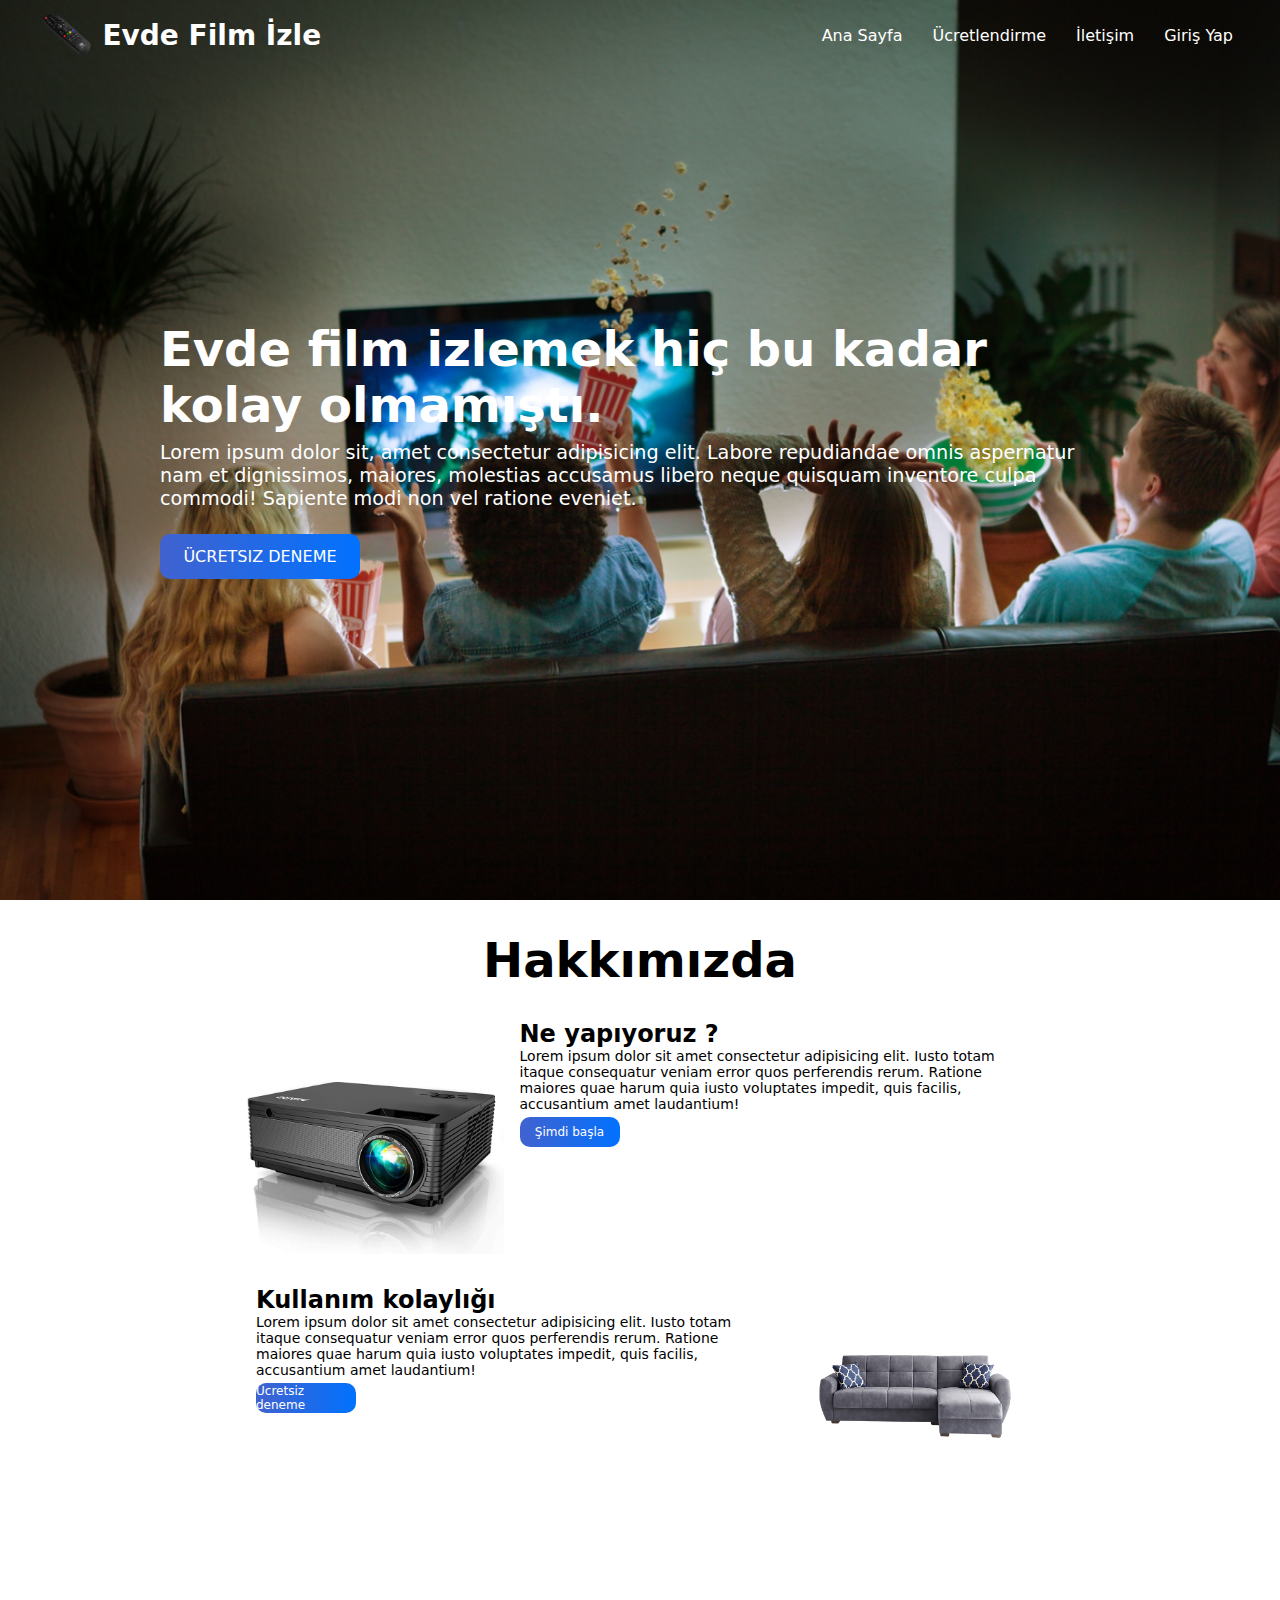
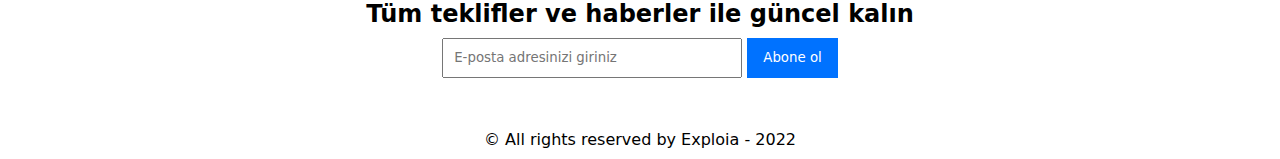
<file: index.html>
<!DOCTYPE html>
<html lang="en">
  <head>
    <meta charset="UTF-8" />
    <meta http-equiv="X-UA-Compatible" content="IE=edge" />
    <meta name="viewport" content="width=device-width, initial-scale=1.0" />
    <link rel="shortcut icon" href="./images/kumand.png" type="image/x-icon" />
    <link
      rel="stylesheet"
      href="https://cdnjs.cloudflare.com/ajax/libs/font-awesome/4.7.0/css/font-awesome.css"
      integrity="sha512-5A8nwdMOWrSz20fDsjczgUidUBR8liPYU+WymTZP1lmY9G6Oc7HlZv156XqnsgNUzTyMefFTcsFH/tnJE/+xBg=="
      crossorigin="anonymous"
      referrerpolicy="no-referrer"
    />
    <link rel="stylesheet" href="./styles/common.css" />
    <link rel="stylesheet" href="./styles/index.css" />
    <link rel="stylesheet" href="./styles/navbar.css" />
    <title>Evde Film İzle</title>
  </head>
  <body>
    <section class="home-main">
      <nav>
        <div class="brand">
          <img src="./images/kumand.png" alt="kumanda" />
          <a href="/">Evde Film İzle</a>
        </div>

        <i class="fa fa-bars" aria-hidden="true"></i>

        <ul>
          <i class="fa fa-times" aria-hidden="true"></i>
          <li><a href="/">Ana Sayfa</a></li>
          <li><a href="./pricing.html">Ücretlendirme</a></li>
          <li><a href="./contact.html">İletişim</a></li>
          <li><a href="./login.html">Giriş Yap</a></li>
        </ul>
      </nav>

      <div class="main-content">
        <h1>Evde film izlemek hiç bu kadar kolay olmamıştı.</h1>
        <p>
          Lorem ipsum dolor sit, amet consectetur adipisicing elit. Labore
          repudiandae omnis aspernatur nam et dignissimos, maiores, molestias
          accusamus libero neque quisquam inventore culpa commodi! Sapiente modi
          non vel ratione eveniet.
        </p>

        <a href="./login.html" class="gradient-btn">Ücretsiz Deneme</a>
      </div>
    </section>

    <section class="about">
      <h1>Hakkımızda</h1>
      <div class="about-sub">
        <img src="./images/projektör.jpg" alt="upload" />
        <div class="sub-sub-about">
          <h2>Ne yapıyoruz ?</h2>
          <p>
            Lorem ipsum dolor sit amet consectetur adipisicing elit. Iusto totam
            itaque consequatur veniam error quos perferendis rerum. Ratione
            maiores quae harum quia iusto voluptates impedit, quis facilis,
            accusantium amet laudantium!
          </p>
          <a href="./login.html" class="gradient-btn">Şimdi başla</a>
        </div>
      </div>

      <div class="about-sub">
        <div class="sub-sub-about">
          <h2>Kullanım kolaylığı</h2>
          <p>
            Lorem ipsum dolor sit amet consectetur adipisicing elit. Iusto totam
            itaque consequatur veniam error quos perferendis rerum. Ratione
            maiores quae harum quia iusto voluptates impedit, quis facilis,
            accusantium amet laudantium!
          </p>
          <a href="./login.html" class="gradient-btn">Ücretsiz deneme</a>
        </div>
        <img src="./images/koltuk.png" alt="upload" />
      </div>
    </section>

    <div class="subscribe">
      <h2>Tüm teklifler ve haberler ile güncel kalın</h2>
      <form action="" class="subscribe-box">
        <input
          required
          type="email"
          name="email"
          placeholder="E-posta adresinizi giriniz"
        />
        <button>Abone ol</button>
      </form>
    </div>

    <div class="copyright">&copy; All rights reserved by Exploia - 2022</div>

    <script src="./js/navbar.js"></script>
  </body>
</html>
</file>
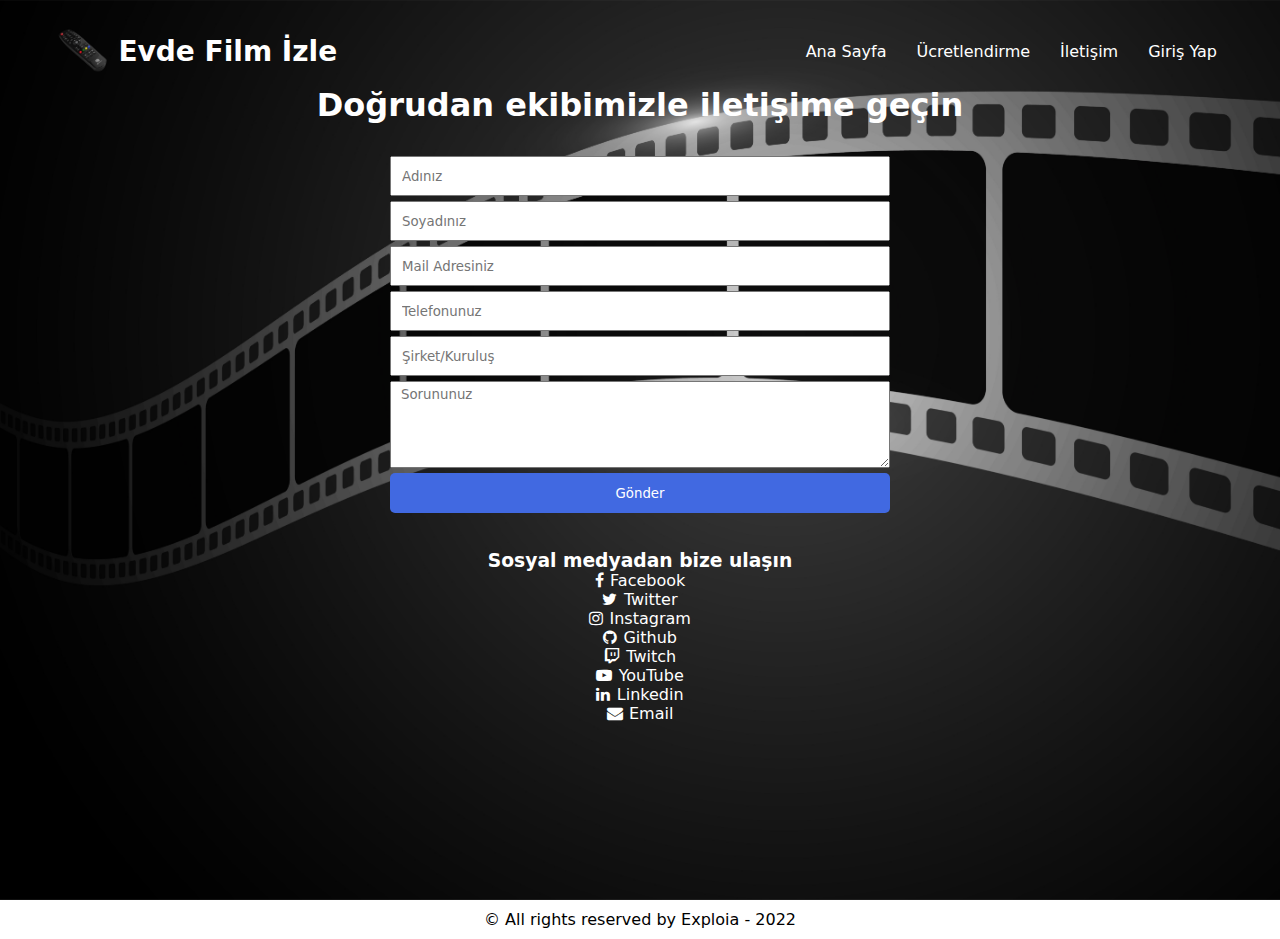
<file: contact.html>
<!DOCTYPE html>
<html lang="en">
  <head>
    <meta charset="UTF-8" />
    <meta http-equiv="X-UA-Compatible" content="IE=edge" />
    <meta name="viewport" content="width=device-width, initial-scale=1.0" />
    <link rel="shortcut icon" href="./images/kumand.png" type="image/x-icon" />
    <link
      rel="stylesheet"
      href="https://cdnjs.cloudflare.com/ajax/libs/font-awesome/4.7.0/css/font-awesome.css"
      integrity="sha512-5A8nwdMOWrSz20fDsjczgUidUBR8liPYU+WymTZP1lmY9G6Oc7HlZv156XqnsgNUzTyMefFTcsFH/tnJE/+xBg=="
      crossorigin="anonymous"
      referrerpolicy="no-referrer"
    />
    <link rel="stylesheet" href="./styles/common.css" />
    <link rel="stylesheet" href="./styles/contact.css" />
    <link rel="stylesheet" href="./styles/navbar.css" />
    <title>İletişim - Evde Film İzle</title>
  </head>
  <body>
    <section class="contact-form" id="contact">
      <nav>
        <div class="brand">
          <img src="./images/kumand.png" alt="kumanda" />
          <a href="/">Evde Film İzle</a>
        </div>

        <i class="fa fa-bars" aria-hidden="true"></i>

        <ul>
          <i class="fa fa-times" aria-hidden="true"></i>
          <li><a href="/">Ana Sayfa</a></li>
          <li><a href="./pricing.html">Ücretlendirme</a></li>
          <li><a href="./contact.html">İletişim</a></li>
          <li><a href="./login.html">Giriş Yap</a></li>
        </ul>
      </nav>
      <h1>Doğrudan ekibimizle iletişime geçin</h1>
      <form
        action="https://formsubmit.co/3c8b0efbdd8eccc2a6cbbbf3edbfd0a6 "
        method="POST"
      >
        <input type="text" name="fname" placeholder="Adınız" required />
        <input type="text" name="lname" placeholder="Soyadınız" required />
        <input
          type="email"
          name="email"
          placeholder="Mail Adresiniz"
          required
        />
        <input type="text" name="phone" placeholder="Telefonunuz" required />
        <input
          type="text"
          name="company"
          placeholder="Şirket/Kuruluş"
          required
        />
        <textarea
          name="query"
          id=""
          cols="30"
          rows="5"
          placeholder="Sorununuz"
        ></textarea>

        <button type="submit">Gönder</button>
      </form>

      <div class="social-medias">
        <h3>Sosyal medyadan bize ulaşın</h3>
        <ul>
          <li>
            <a href="https://www.facebook.com/Exploiaa/"
              ><i class="fa fa-facebook"></i>Facebook</a
            >
          </li>
          <li>
            <a href="https://twitter.com/exploia"
              ><i class="fa fa-twitter"></i>Twitter</a
            >
          </li>
          <li>
            <a href="https://www.instagram.com/buraky.d/"
              ><i class="fa fa-instagram"></i>Instagram</a
            >
          </li>
          <li>
            <a href="https://github.com/Exploia"
              ><i class="fa fa-github"></i>Github</a
            >
          </li>
          <li>
            <a href="https://www.twitch.tv/exploia"
              ><i class="fa fa-twitch"></i>Twitch</a
            >
          </li>
          <li>
            <a href="https://www.youtube.com/channel/UCunibFuWLmQxgqmhy22f_7Q"
              ><i class="fa fa-youtube-play"></i>YouTube</a
            >
          </li>
          <li>
            <a href="https://www.linkedin.com/in/burak-yazar-604696215/"
              ><i class="fa fa-linkedin"></i>Linkedin</a
            >
          </li>
          <li>
            <a href="burakyazar191@gmail.com"
              ><i class="fa fa-envelope"></i>Email</a
            >
          </li>
        </ul>
      </div>
    </section>

    <div class="copyright">&copy; All rights reserved by Exploia - 2022</div>

    <script src="./js/navbar.js"></script>
  </body>
</html>
</file>
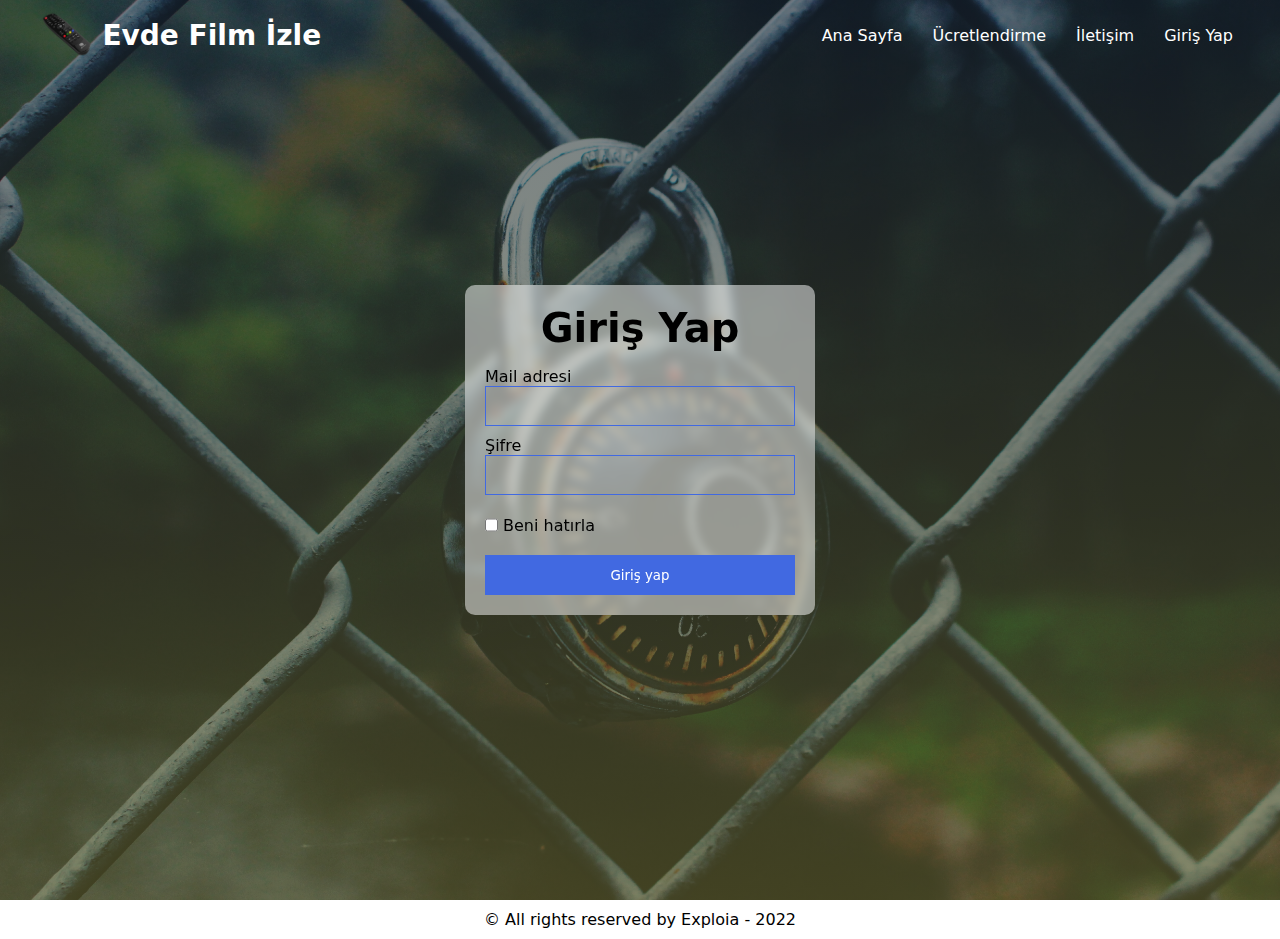
<file: login.html>
<!DOCTYPE html>
<html lang="en">
  <head>
    <meta charset="UTF-8" />
    <meta http-equiv="X-UA-Compatible" content="IE=edge" />
    <meta name="viewport" content="width=device-width, initial-scale=1.0" />
    <link rel="shortcut icon" href="./images/kumand.png" type="image/x-icon" />
    <link
      rel="stylesheet"
      href="https://cdnjs.cloudflare.com/ajax/libs/font-awesome/4.7.0/css/font-awesome.css"
      integrity="sha512-5A8nwdMOWrSz20fDsjczgUidUBR8liPYU+WymTZP1lmY9G6Oc7HlZv156XqnsgNUzTyMefFTcsFH/tnJE/+xBg=="
      crossorigin="anonymous"
      referrerpolicy="no-referrer"
    />
    <link rel="stylesheet" href="./styles/common.css" />
    <link rel="stylesheet" href="./styles/login.css" />
    <link rel="stylesheet" href="./styles/navbar.css" />
    <title>Login - Evde Film İzle</title>
  </head>
  <body>
    <section>
      <nav>
        <div class="brand">
          <img src="./images/kumand.png" alt="kumanda" />
          <a href="/">Evde Film İzle</a>
        </div>

        <i class="fa fa-bars" aria-hidden="true"></i>

        <ul>
          <i class="fa fa-times" aria-hidden="true"></i>
          <li><a href="/">Ana Sayfa</a></li>
          <li><a href="./pricing.html">Ücretlendirme</a></li>
          <li><a href="./contact.html">İletişim</a></li>
          <li><a href="./login.html">Giriş Yap</a></li>
        </ul>
      </nav>
      <div class="login">
        <h1>Giriş Yap</h1>
        <form action="">
          <div class="form-item">
            <label for="email">Mail adresi</label>
            <input type="email" id="email" name="email" required />
          </div>

          <div class="form-item">
            <label for="password">Şifre</label>
            <input type="password" id="password" name="password" required />
          </div>

          <div class="form-item">
            <input type="checkbox" id="remember" name="remember" />
            <label for="remember">Beni hatırla</label>
          </div>

          <button type="submit">Giriş yap</button>
        </form>
      </div>
    </section>

    <div class="copyright">&copy; All rights reserved by Exploia - 2022</div>

    <script src="./js/navbar.js"></script>
  </body>
</html>
</file>
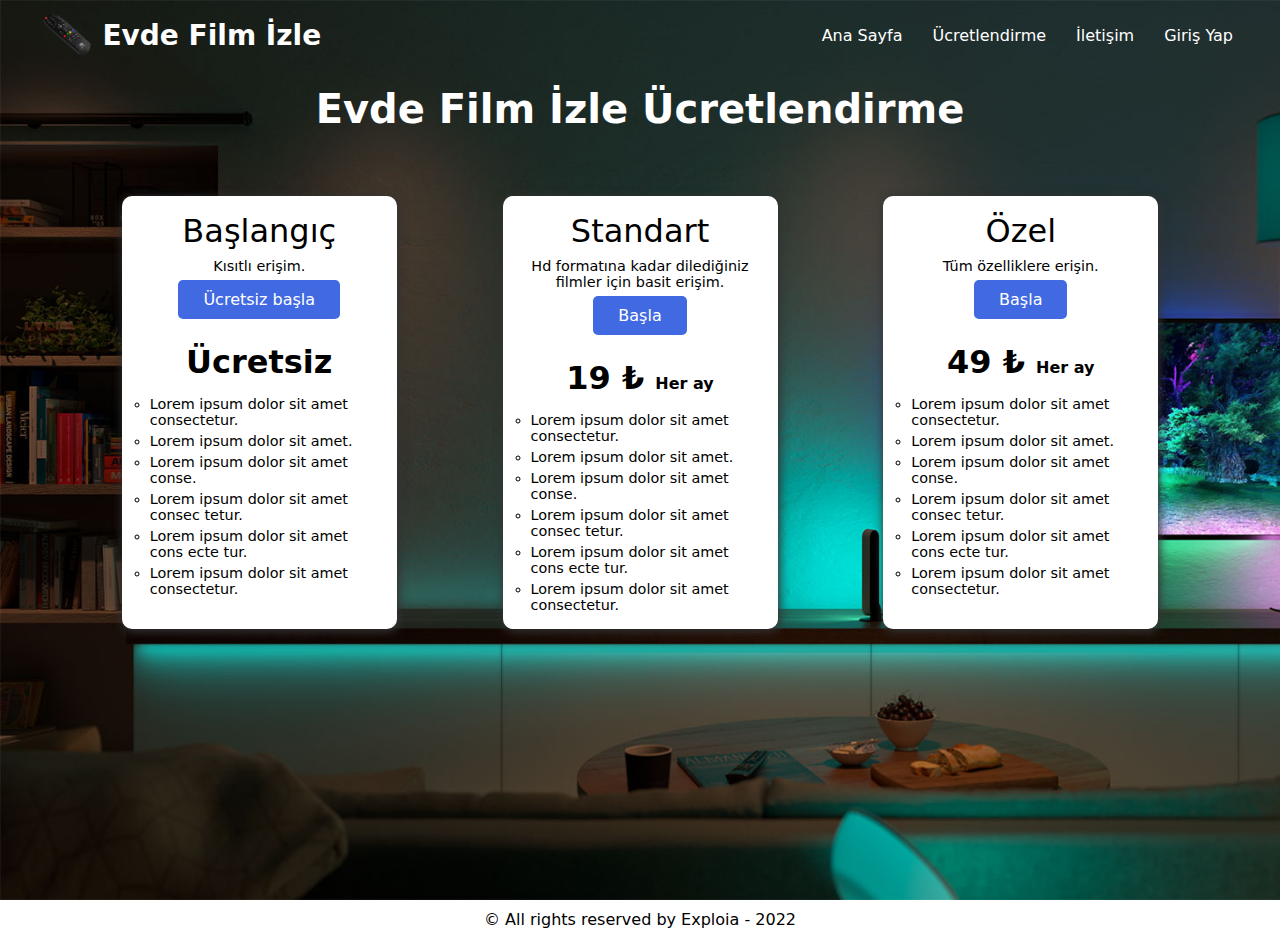
<file: pricing.html>
<!DOCTYPE html>
<html lang="en">
  <head>
    <meta charset="UTF-8" />
    <meta http-equiv="X-UA-Compatible" content="IE=edge" />
    <meta name="viewport" content="width=device-width, initial-scale=1.0" />
    <link rel="shortcut icon" href="./images/kumand.png" type="image/x-icon" />
    <link
      rel="stylesheet"
      href="https://cdnjs.cloudflare.com/ajax/libs/font-awesome/4.7.0/css/font-awesome.css"
      integrity="sha512-5A8nwdMOWrSz20fDsjczgUidUBR8liPYU+WymTZP1lmY9G6Oc7HlZv156XqnsgNUzTyMefFTcsFH/tnJE/+xBg=="
      crossorigin="anonymous"
      referrerpolicy="no-referrer"
    />
    <link rel="stylesheet" href="./styles/common.css" />
    <link rel="stylesheet" href="./styles/pricing.css" />
    <link rel="stylesheet" href="./styles/navbar.css" />
    <title>Ücretlendirme - Evde Film İzle</title>
  </head>
  <body>
    <section>
      <nav>
        <div class="brand">
          <img src="./images/kumand.png" alt="kumanda" />
          <a href="/">Evde Film İzle</a>
        </div>

        <i class="fa fa-bars" aria-hidden="true"></i>

        <ul>
          <i class="fa fa-times" aria-hidden="true"></i>
          <li><a href="/">Ana Sayfa</a></li>
          <li><a href="./pricing.html">Ücretlendirme</a></li>
          <li><a href="./contact.html">İletişim</a></li>
          <li><a href="./login.html">Giriş Yap</a></li>
        </ul>
      </nav>

      <h1>Evde Film İzle Ücretlendirme</h1>

      <div class="pricing-cards">
        <div class="pricing-card">
          <p class="plan">Başlangıç</p>
          <p class="description">Kısıtlı erişim.</p>

          <a href="./login.html">Ücretsiz başla</a>

          <div class="price">Ücretsiz</div>

          <ul>
            <li>Lorem ipsum dolor sit amet consectetur.</li>
            <li>Lorem ipsum dolor sit amet.</li>
            <li>Lorem ipsum dolor sit amet conse.</li>
            <li>Lorem ipsum dolor sit amet consec tetur.</li>
            <li>Lorem ipsum dolor sit amet cons ecte tur.</li>
            <li>Lorem ipsum dolor sit amet consectetur.</li>
          </ul>
        </div>

        <div class="pricing-card">
          <p class="plan">Standart</p>
          <p class="description">
            Hd formatına kadar dilediğiniz filmler için basit erişim.
          </p>

          <a href="./login.html"> Başla</a>

          <div class="price">19 ₺ <span>Her ay</span></div>

          <ul>
            <li>Lorem ipsum dolor sit amet consectetur.</li>
            <li>Lorem ipsum dolor sit amet.</li>
            <li>Lorem ipsum dolor sit amet conse.</li>
            <li>Lorem ipsum dolor sit amet consec tetur.</li>
            <li>Lorem ipsum dolor sit amet cons ecte tur.</li>
            <li>Lorem ipsum dolor sit amet consectetur.</li>
          </ul>
        </div>

        <div class="pricing-card">
          <p class="plan">Özel</p>
          <p class="description">Tüm özelliklere erişin.</p>

          <a href="./login.html"> Başla</a>

          <div class="price">49 ₺ <span>Her ay</span></div>

          <ul>
            <li>Lorem ipsum dolor sit amet consectetur.</li>
            <li>Lorem ipsum dolor sit amet.</li>
            <li>Lorem ipsum dolor sit amet conse.</li>
            <li>Lorem ipsum dolor sit amet consec tetur.</li>
            <li>Lorem ipsum dolor sit amet cons ecte tur.</li>
            <li>Lorem ipsum dolor sit amet consectetur.</li>
          </ul>
        </div>
      </div>
    </section>

    <div class="copyright">&copy; All rights reserved by Exploia - 2022</div>

    <script src="./js/navbar.js"></script>
  </body>
</html>
</file>
<file: styles/common.css>
* {
  margin: 0;
  padding: 0;
  box-sizing: border-box;
  font-family: system-ui, -apple-system, BlinkMacSystemFont, "Segoe UI", Roboto,
    Oxygen, Ubuntu, Cantarell, "Open Sans", "Helvetica Neue", sans-serif;
}

body {
  min-height: 100vh;
}

.copyright {
  text-align: center;
  background-color: #fff;
  padding: 10px;
  font-size: 1rem;
}
</file>
<file: styles/index.css>
.home-main {
  background: url("../images/background.jpg") no-repeat;
  background-size: cover;
  min-height: 100vh;
}

.main-content {
  color: #fff;
  position: absolute;
  top: 50%;
  left: 50%;
  transform: translate(-50%, -50%);
  width: 75%;
}

.main-content h1 {
  font-size: 3rem;
}

.main-content p {
  font-size: 1.2rem;
  margin: 0.5rem 0;
}

.gradient-btn {
  display: grid;
  place-items: center;
  text-decoration: none;
  color: #fff;
  background-image: linear-gradient(
    to right,
    #4162cf 0%,
    #0072ff 51%,
    #4162cf 100%
  );
  border-radius: 10px;
  background-size: 200% auto;
  transition: 0.3s ease-in-out;
}

.main-content .gradient-btn {
  width: 200px;
  height: 45px;
  margin-top: 1.5rem;
  text-transform: uppercase;
}

.gradient-btn:hover {
  background-position: right center;
}

@media screen and(max-width:600px) {
  .main-content h1 {
    font-size: 2.25rem;
  }

  .main-content p {
    font-size: 1rem;
  }

  .gradient-btn {
    width: 175px;
    height: 40px;
    font-size: 0.8rem;
  }
}

.about {
  padding: 1rem;
  text-align: center;
}

.about > h1 {
  font-size: 3rem;
  margin: 1rem 0;
}

.about-sub {
  display: flex;
  max-width: 800px;
  margin: 1rem auto;
  text-align: left;
}

.about-sub > img {
  max-height: 250px;
  width: 300px;
  max-width: 90%;
  animation: animateimage 1s linear;
}

@keyframes animateimage {
  from {
    transform: translateY(-15px);
    opacity: 0.5;
  }
  to {
    transform: translateY(0);
    opacity: 1;
  }
}

.about-sub .sub-sub-about {
  padding: 1rem;
  animation: animatetext 0.5s linear;
}

@keyframes animatetext {
  from {
    transform: translateY(-15px);
    opacity: 0.5;
  }
  to {
    transform: translateY(0);
    opacity: 1;
  }
}

.about-sub .sub-sub-about p {
  font-size: 14px;
}

.about-sub .gradient-btn {
  width: 100px;
  margin-top: 5px;
  height: 30px;
  font-size: 12px;
}

@media screen and (max-width: 600px) {
  .about-sub {
    flex-direction: column;
    background-size: cover;
  }

  .about-sub:last-child {
    flex-direction: column-reverse;
  }
}

.about-companies {
  max-width: 800px;
  width: 90%;
  background-color: #f1f1f1;
  padding: 1rem 0.5rem;
  margin: 1rem auto;
}

.about-companies h1 {
  font-size: 2rem;
  color: #444;
  text-transform: uppercase;
  margin-bottom: 1rem;
}

.about-companies h1 span {
  color: #000;
}

.about-companies .company-logos {
  display: flex;
  justify-content: space-evenly;
  color: #666;
  font-size: 2rem;
  transition: 0.3s ease-in;
  max-width: 75%;
  margin: 0pc auto;
}

.about-companies .company-logos .fa:hover {
  color: #000;
}

@media screen and (max-width: 750px) {
  .about-companies h1 {
    font-size: 1.5rem;
  }
}

@media screen and (max-width: 600px) {
  .about-companies h1 {
    font-size: 1.2rem;
  }
  .about-companies .company-logos {
    font-size: 1rem;
  }
}

.subscribe {
  text-align: center;
  padding: 3rem 2rem 2rem 2rem;
}

.subscribe-box {
  padding: 10px;
}

.subscribe-box input {
  max-width: 300px;
  width: 65%;
  padding: 5px 10px;
  height: 40px;
}

.subscribe-box button {
  border: none;
  background-color: #0072ff;
  height: 40px;
  padding: 0 1rem;
  color: #fff;
}
</file>
<file: styles/navbar.css>
nav {
  height: 70px;
  display: flex;
  align-items: center;
  justify-content: space-between;
  padding: 0 2rem;
}

nav .brand {
  display: flex;
  align-items: center;
}

nav .brand img {
  height: 50px;
  margin: 0 5px;
}

nav .brand a {
  color: #fff;
  text-decoration: none;
  font-size: 1.75rem;
  font-weight: bold;
}

nav ul {
  display: flex;
}

nav ul li {
  list-style: none;
  margin: 0 10px;
}

nav ul li a {
  text-decoration: none;
  color: #fff;
  padding: 5px;
  transition: 0.3s ease;
  position: relative;
}

nav ul li a:hover {
  color: #fff;
}

nav ul li a::after {
  content: "";
  width: 100%;
  height: 3px;
  background: #fff;
  position: absolute;
  bottom: 0;
  left: 0;
  transform: scaleX(0);
  transform-origin: center;
  transition: 0.3s ease-in-out;
}

nav ul li a:hover::after {
  transform: scaleX(1);
}

nav .fa {
  color: #fff;
  font-size: 2rem;
  display: none;
}

@media screen and (max-width: 600px) {
  nav .fa {
    display: block;
  }

  nav ul .fa {
    margin-bottom: 30px;
  }

  nav .brand img {
    height: 40px;
  }
  nav .brand a {
    font-size: 1.2rem;
  }
  nav ul {
    flex-direction: column;
    position: absolute;
    top: 0;
    right: 0;
    width: 35%;
    background-color: red;
    padding: 10px;
    height: 100vh;
    z-index: 99;
    transform: scaleX(0);
    transition: 0.1s ease-in;
    transform-origin: right;
  }

  nav ul.menu {
    transform: scaleX(1);
  }

  nav ul li {
    margin-top: 10px;
  }

  nav ul li a {
    font-size: 1.2rem;
    font-weight: bold;
  }
}
</file>
<file: styles/contact.css>
.contact-form {
  background: url("../images/contact.jpg") no-repeat;
  color: #fff;
  min-height: 100vh;
  background-size: cover;
}

.contact-form {
  text-align: center;
  padding: 1rem;
}

.contact-form form {
  max-width: 500px;
  margin: 2rem auto;
  display: flex;
  flex-direction: column;
}

.contact-form form input {
  height: 40px;
  padding: 5px 10px;
  outline: none;
  margin-bottom: 5px;
}

.contact-form form textarea {
  padding: 5px 10px;
  outline: none;
}

.contact-form form input:focus,
.contact-form form textarea:focus {
  outline: 1px solid royalblue;
}

.contact-form form button {
  background-color: royalblue;
  height: 40px;
  color: #fff;
  border-radius: 5px;
  cursor: pointer;
  border: none;
  margin: 5px 0;
  transition: 0.3s ease-in-out;
}

.contact-form form button:hover {
  background-color: rgb(35, 64, 150);
}

.social-medias {
  max-width: 500px;
  margin: 0 auto;
  text-align: center;
}

.social-medias ul li {
  list-style: none;
}

.social-medias ul li a {
  text-decoration: dotted;
  color: #fff;
}

.social-medias ul li a:hover {
  color: #fff;
}

.social-medias ul li a i {
  color: #fff;
  margin-right: 0.4rem;
}

.social-medias ul li a:hover i {
  color: rgb(0, 17, 255);
}
</file>
<file: styles/login.css>
section {
  min-height: 100vh;
  background: -webkit-linear-gradient(
      top,
      rgba(4, 21, 34, 0.5),
      rgba(88, 87, 31, 0.6)
    ),
    url("../images/kilit.jpg") no-repeat;
  background: -moz-linear-gradient(
      top,
      rgba(4, 21, 34, 0.5),
      rgba(88, 87, 31, 0.6)
    ),
    url("../images/kilit.jpg") no-repeat;
  background-size: cover;
}

.login {
  position: absolute;
  top: 50%;
  left: 50%;
  transform: translate(-50%, -50%);
  background: rgba(255, 255, 255, 0.5);
  width: 350px;
  backdrop-filter: blur(5px);
  -webkit-backdrop-filter: blur(5px);
  border-radius: 10px;
  padding: 20px;
}

.login h1 {
  font-size: 2.5rem;
  text-align: center;
}

.login form {
  margin-top: 1rem;
}

.login .form-item {
  display: flex;
  flex-direction: column;
  margin: 10px 0;
}

.login .form-item:nth-child(3) {
  align-items: center;
  flex-direction: row;
}

.login .form-item:nth-child(3) label {
  margin-left: 5px;
}

.login .form-item input {
  height: 40px;
  padding: 5px 10px;
  background: transparent;
  outline: none;
  border: 1px solid royalblue;
}

.login form button {
  background-color: royalblue;
  color: #fff;
  width: 100%;
  height: 40px;
  border: none;
  outline: none;
  cursor: pointer;
  transition: 0.3s ease-in-out;
}

.login form button:hover {
  background-color: rgb(39, 73, 177);
}
</file>
<file: styles/pricing.css>
section {
  background: url("../images/pricing.jpg") no-repeat;
  background-size: cover;
  min-height: 100vh;
}

section > h1 {
  color: #fff;
  text-align: center;
  margin: 1rem 0;
  font-size: 2.5rem;
}

.pricing-cards {
  display: flex;
  justify-content: space-evenly;
  flex-wrap: wrap;
  padding: 2rem;
}

.pricing-card {
  background-color: #fff;
  border-radius: 10px;
  text-align: center;
  margin: 1rem;
  width: 275px;
  min-height: 400px;
  padding: 1rem 0.75rem;
  box-shadow: 1px 2px 10px 1px #333;
}

.pricing-card .plan {
  font-size: 2rem;
}

.pricing-card .description {
  font-size: 0.9rem;
  margin-top: 0.5rem;
  margin-bottom: 1rem;
}

.pricing-card > a {
  background-color: royalblue;
  text-decoration: none;
  color: #fff;
  padding: 10px 25px;
  border-radius: 5px;
  transition: 0.3s ease-in-out;
}

.pricing-card > a:hover {
  background-color: rgb(31, 60, 150);
}

.pricing-card .price {
  font-weight: bold;
  font-size: 2rem;
  padding: 10px 0;
  margin-top: 1.5rem;
}

.pricing-card .price span {
  font-size: 1rem;
}

.pricing-card ul {
  text-align: left;
  padding: 0 1rem;
}

.pricing-card ul li {
  font-size: 0.9rem;
  list-style-type: circle;
  padding-top: 5px;
}
</file>
